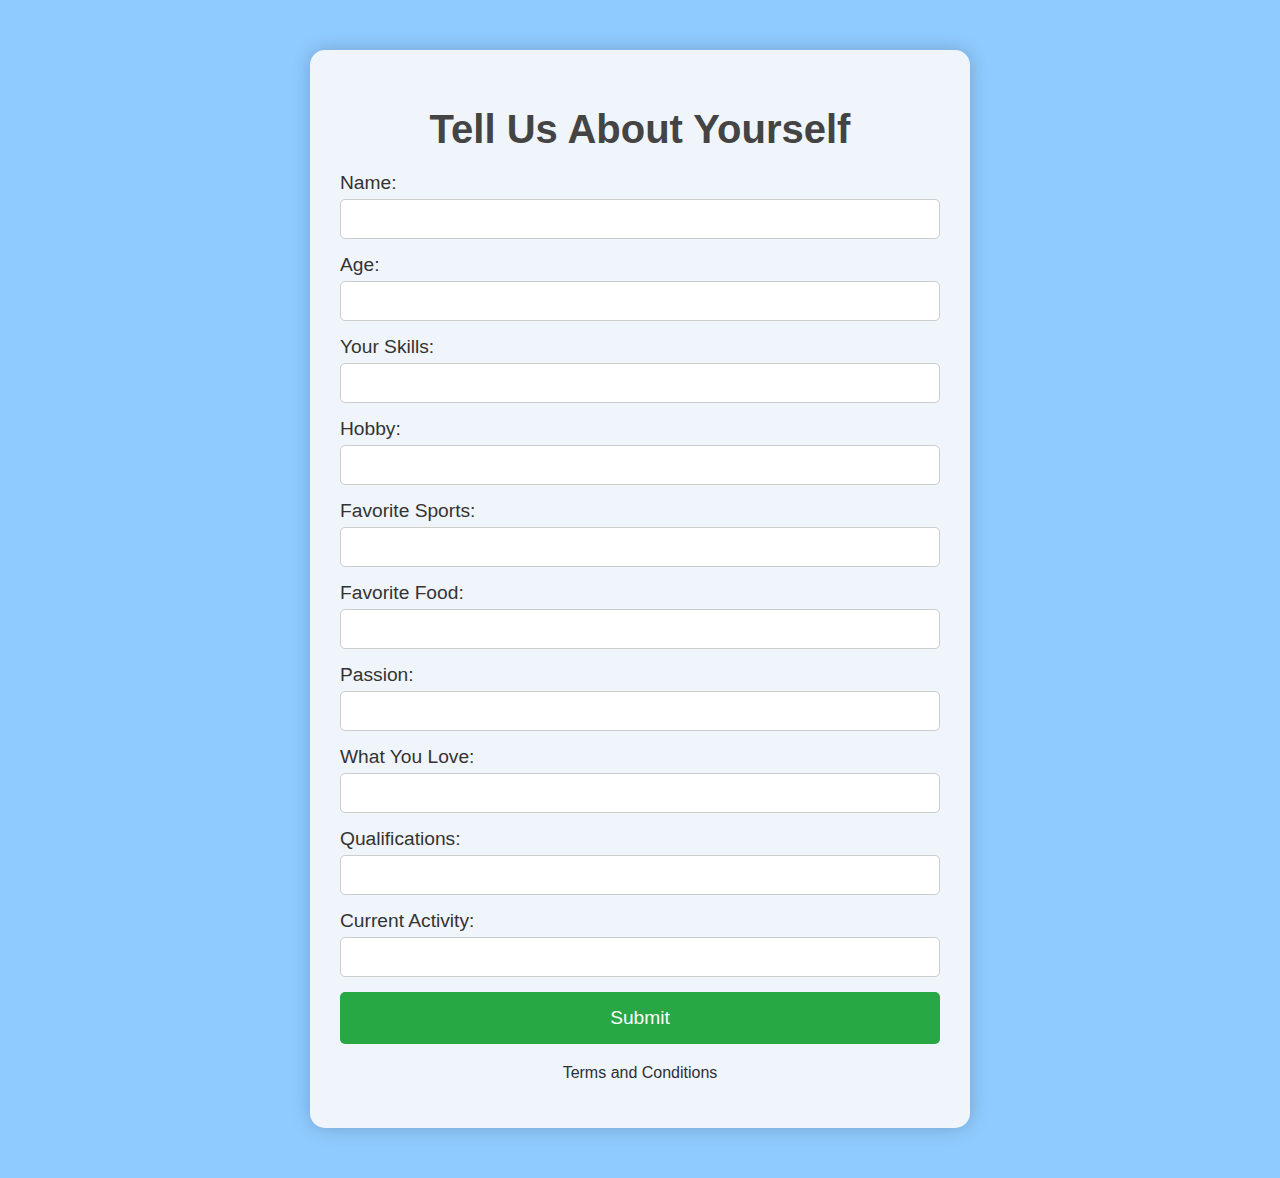
<file: index.html>
<!DOCTYPE html>
<html lang="en">
<head>
    <meta charset="UTF-8">
    <meta name="viewport" content="width=device-width, initial-scale=1.0">
    <title>About You</title>
    <link rel="stylesheet" href="styles.css">
    <script defer src="script.js"></script>
    <link rel="stylesheet" href="https://pyscript.net/alpha/pyscript.css">
    <script defer src="https://pyscript.net/alpha/pyscript.js"></script>
</head>
<body>
    <div class="container">
        <h1>Tell Us About Yourself</h1>
        <form id="infoForm">
            <div class="form-group">
                <label for="name">Name:</label>
                <input type="text" id="name" name="name" required>
            </div>
            <div class="form-group">
                <label for="age">Age:</label>
                <input type="number" id="age" name="age" required>
            </div>
            
            <div class="form-group">
                <label for="YourSkills">Your Skills:</label>
                <input type="text" id="YourSkills" name="YourSkills" required>
            </div>

            <div class="form-group">
                <label for="hobby">Hobby:</label>
                <input type="text" id="hobby" name="hobby" required>
            </div>
            
            <div class="form-group">
                <label for="favoriteSports">Favorite Sports:</label>
                <input type="text" id="favoriteSports" name="favoriteSports" required>
            </div>

            <div class="form-group">
                <label for="favoriteFood">Favorite Food:</label>
                <input type="text" id="favoriteFood" name="favoriteFood" required>
            </div>
            
            <div class="form-group">
                <label for="passion">Passion:</label>
                <input type="text" id="passion" name="passion" required>
            </div>
            
            <div class="form-group">
                <label for="love">What You Love:</label>
                <input type="text" id="love" name="love" required>
            </div>
            
            <div class="form-group">
                <label for="qualifications">Qualifications:</label>
                <input type="text" id="qualifications" name="qualifications" required>
            </div>
            
            <div class="form-group">
                <label for="currentActivity">Current Activity:</label>
                <input type="text" id="currentActivity" name="currentActivity" required>
            </div>
            
            <button type="submit">Submit</button>
        </form>
        <p><a href="about-terms.html">Terms and Conditions</a></p>
    </div>
    <py-script src="script.py"></py-script>
</body>
</html>
</file>
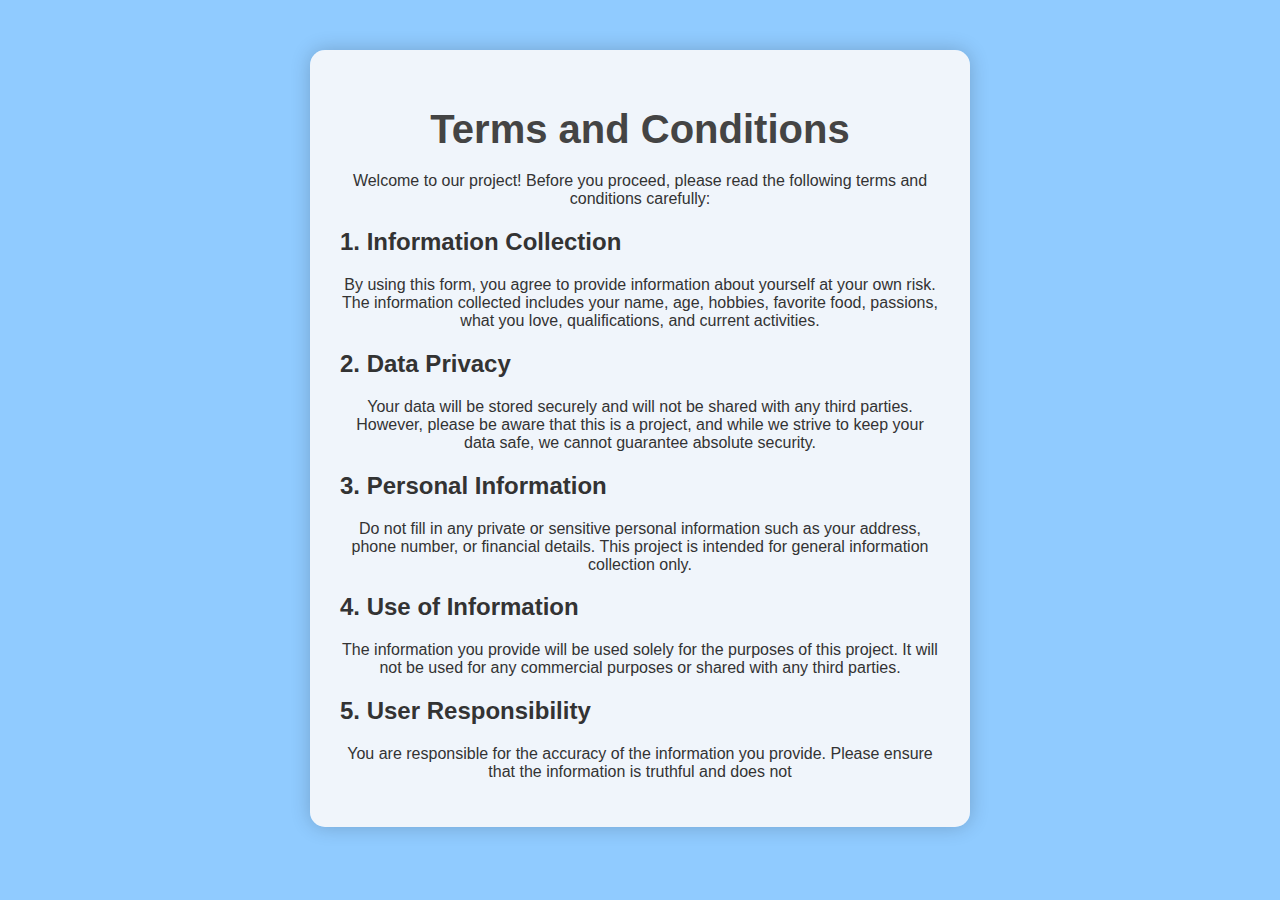
<file: about-terms.html>
<!DOCTYPE html>
<html lang="en">
<head>
    <meta charset="UTF-8">
    <meta name="viewport" content="width=device-width, initial-scale=1.0">
    <title>Terms and Conditions</title>
    <link rel="stylesheet" href="styles.css">
</head>
<body>
    <div class="container">
        <h1>Terms and Conditions</h1>
        <p>Welcome to our project! Before you proceed, please read the following terms and conditions carefully:</p>
        
        <h2>1. Information Collection</h2>
        <p>By using this form, you agree to provide information about yourself at your own risk. The information collected includes your name, age, hobbies, favorite food, passions, what you love, qualifications, and current activities.</p>
        
        <h2>2. Data Privacy</h2>
        <p>Your data will be stored securely and will not be shared with any third parties. However, please be aware that this is a project, and while we strive to keep your data safe, we cannot guarantee absolute security.</p>
        
        <h2>3. Personal Information</h2>
        <p>Do not fill in any private or sensitive personal information such as your address, phone number, or financial details. This project is intended for general information collection only.</p>
        
        <h2>4. Use of Information</h2>
        <p>The information you provide will be used solely for the purposes of this project. It will not be used for any commercial purposes or shared with any third parties.</p>
        
        <h2>5. User Responsibility</h2>
        <p>You are responsible for the accuracy of the information you provide. Please ensure that the information is truthful and does not
</file>
<file: styles.css>
body {
    font-family: 'Roboto', sans-serif;
    background-color: #90cbff; /* Light blue background color */
    color: #333;
    margin: 0;
    padding: 0;
}

.container {
    max-width: 600px;
    margin: 50px auto;
    background: rgba(251, 250, 251, 0.9);
    padding: 30px;
    border-radius: 15px;
    box-shadow: 0 0 20px rgba(0, 0, 0, 0.2);
}

h1 {
    text-align: center;
    color: #444;
    font-size: 2.5em;
    margin-bottom: 20px;
}

.form-group {
    margin-bottom: 15px;
}

label {
    display: block;
    font-size: 1.2em;
    margin-bottom: 5px;
}

input {
    width: 100%;
    padding: 10px;
    font-size: 1em;
    border: 1px solid #ccc;
    border-radius: 5px;
    box-sizing: border-box;
}

button {
    display: block;
    width: 100%;
    padding: 15px;
    font-size: 1.2em;
    background-color: #28a745;
    color: white;
    border: none;
    border-radius: 5px;
    cursor: pointer;
    transition: background-color 0.3s ease;
}

button:hover {
    background-color: #218838;
}

p {
    text-align: center;
    margin-top: 20px;
}

a {
    color: #2b3136;
    text-decoration: none;
}

a:hover {
    text-decoration: underline;
}
</file>
